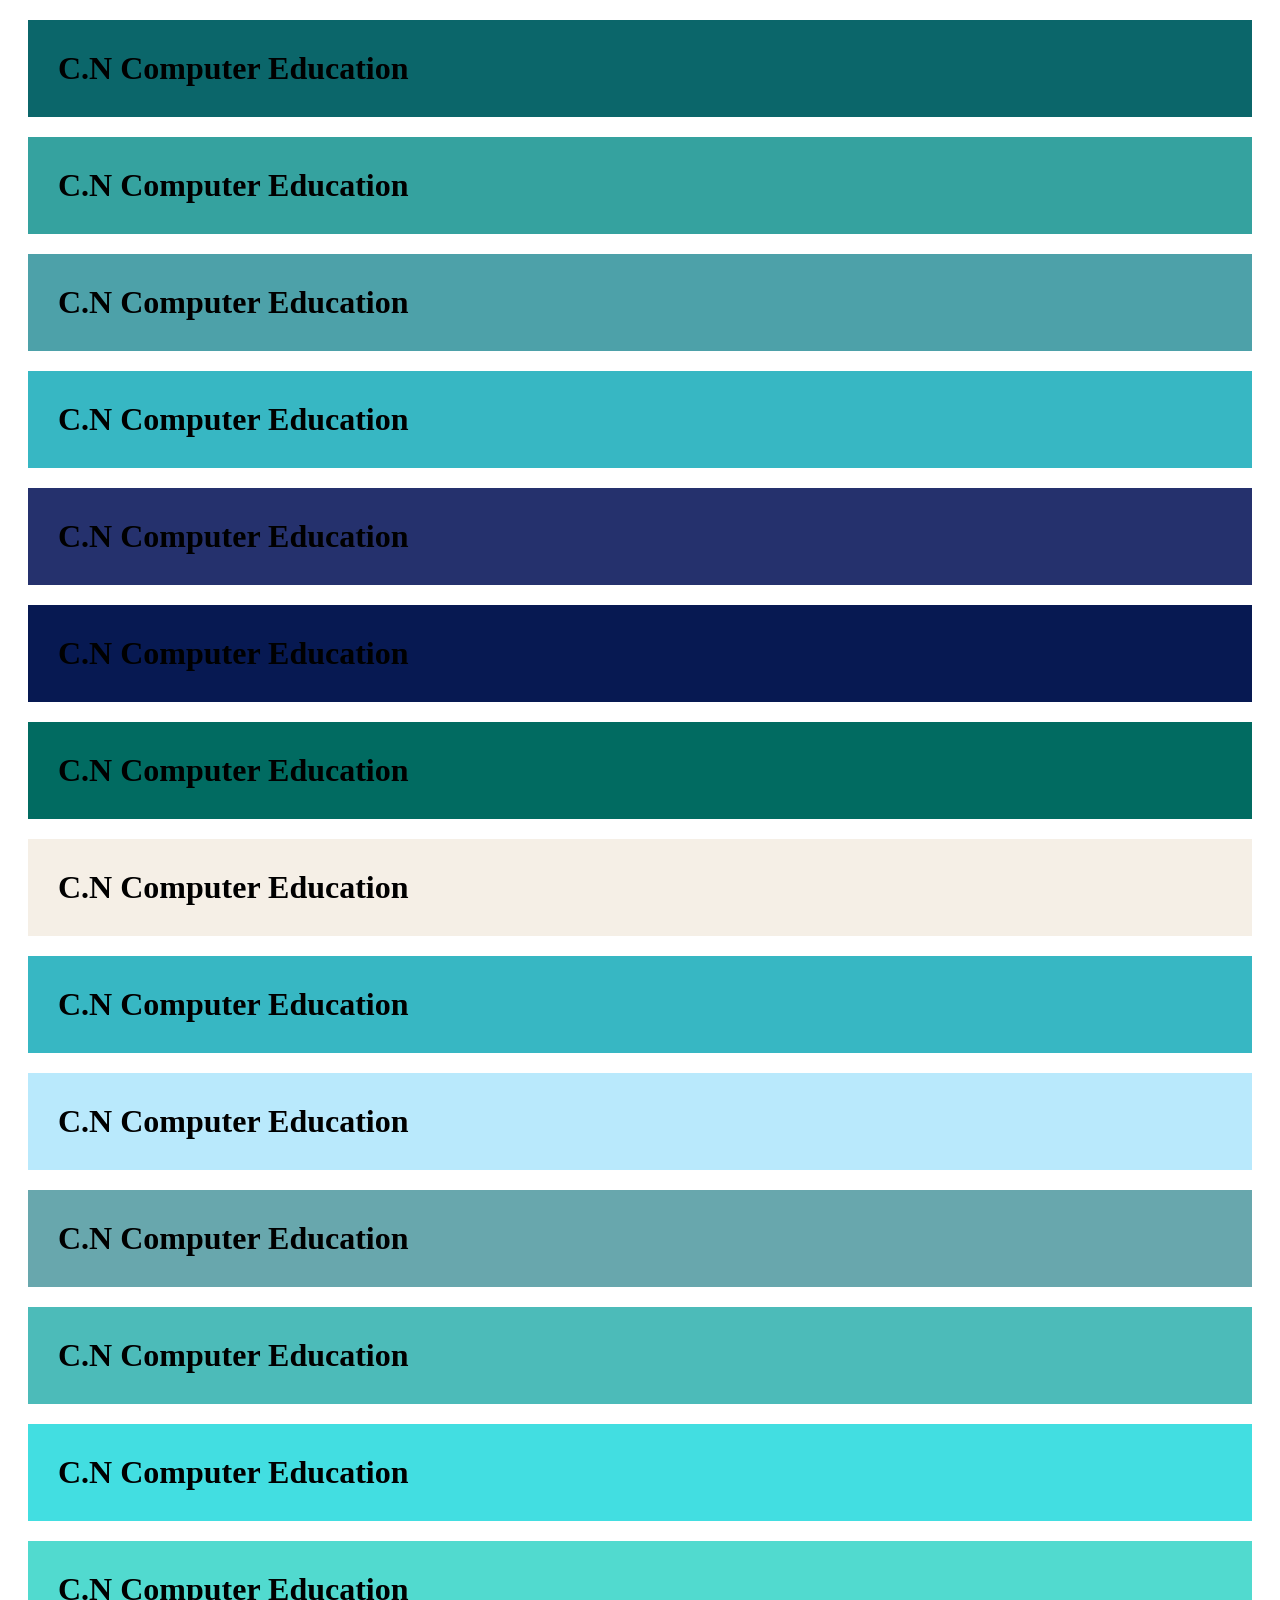
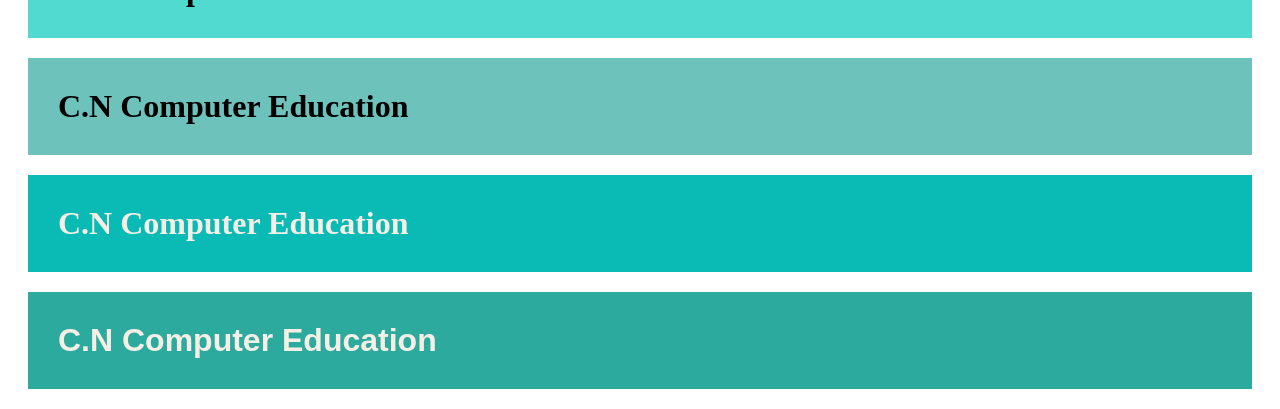
<file: color demo.html>
<!DOCTYPE html>
<html lang="en">

<head>
    <meta charset="UTF-8">
    <meta name="viewport" content="width=device-width, initial-scale=1.0">
    <title>C.N Education</title>
    <!-- <link href="https://cdn.jsdelivr.net/npm/bootstrap@5.3.3/dist/css/bootstrap.min.css" rel="stylesheet">
    <script src="https://cdn.jsdelivr.net/npm/bootstrap@5.3.3/dist/js/bootstrap.bundle.min.js"></script> -->
    <style>
        /* .d1 {
            padding: 30px;
            color: #0F1C2E;
        }

        h1 {
            padding: 15px;
            color: #0F1C2E;
            background-color: #00D4FF;


        }

        h4 {
            padding: 15px;
            background-color: #0F1C2E;
            color: #00D4FF;
        }

        button {
            background-color: #00D4FF;
            padding: 20px 30px;
            border-radius: 15px;
            border: none;
        }

        button:hover {
            background-color: #2BB8FF;
        }

        p {
            background-color: #0F1C2E;
            color: white;
        } */
        .bgcolor {
            padding: 30px;
            margin: 20px;
        }
    </style>
</head>

<body>
    <!-- <h1>C.N Computer Education</h1>
    <h2>C.N Computer Education</h2>
    <h3 style="color: #0F1C2E;">C.N Computer Education</h3>
    <h4>Computers</h4>
    <div class="d1">
        <p>Lorem ipsum dolor sit amet consectetur adipisicing elit. Molestias dolorem, assumenda mollitia dolor deserunt
            adipisci excepturi ipsum facilis aspernatur ipsa similique enim, a repellendus eveniet impedit laborum
            laboriosam harum! Voluptatum.
            Lorem ipsum dolor sit amet consectetur, adipisicing elit. Iure, ut, tempore vero officia sit eligendi
            repudiandae doloribus autem aspernatur voluptates eos dicta minus consequuntur animi sapiente deleniti
            dolorum? Placeat, neque.</p>
        <button type="button" class="btn">Button</button>
    </div> -->

    <h1 class="bgcolor" style="background-color: #0B666A;">C.N Computer Education</h1>
    <h1 class="bgcolor" style="background-color: #35A29F;">C.N Computer Education</h1>
    <h1 class="bgcolor" style="background-color: #4DA1A9;">C.N Computer Education</h1>
    <h1 class="bgcolor" style="background-color: #37B7C3;">C.N Computer Education</h1>
    <h1 class="bgcolor" style="background-color: #25316D;">C.N Computer Education</h1>
    <h1 class="bgcolor" style="background-color: #071952;">C.N Computer Education</h1>
    <h1 class="bgcolor" style="background-color: #016B61;">C.N Computer Education</h1>
    <h1 class="bgcolor" style="background-color: #F5EFE6;">C.N Computer Education</h1>
    <h1 class="bgcolor" style="background-color: #37B7C3;">C.N Computer Education</h1>
    <h1 class="bgcolor" style="background-color: #B9E9FC;">C.N Computer Education</h1>
    <h1 class="bgcolor" style="background-color: #68A7AD;">C.N Computer Education</h1>
    <h1 class="bgcolor" style="background-color: #4CBBB9;">C.N Computer Education</h1>
    <h1 class="bgcolor" style="background-color: #42DEE1;">C.N Computer Education</h1>
    <h1 class="bgcolor" style="background-color: #51DACF;">C.N Computer Education</h1>
    <h1 class="bgcolor" style="background-color: #6DC3BB;">C.N Computer Education</h1>
    <h1 class="bgcolor" style="background-color: #0ABAB5; color: #F5EFE6;">C.N Computer Education</h1>
    <h1 class="bgcolor" style="background-color: #2DAA9E; color: #F5EFE6; font-family: sans-serif;">C.N Computer
        Education
    </h1>
</body>

</html>
</file>
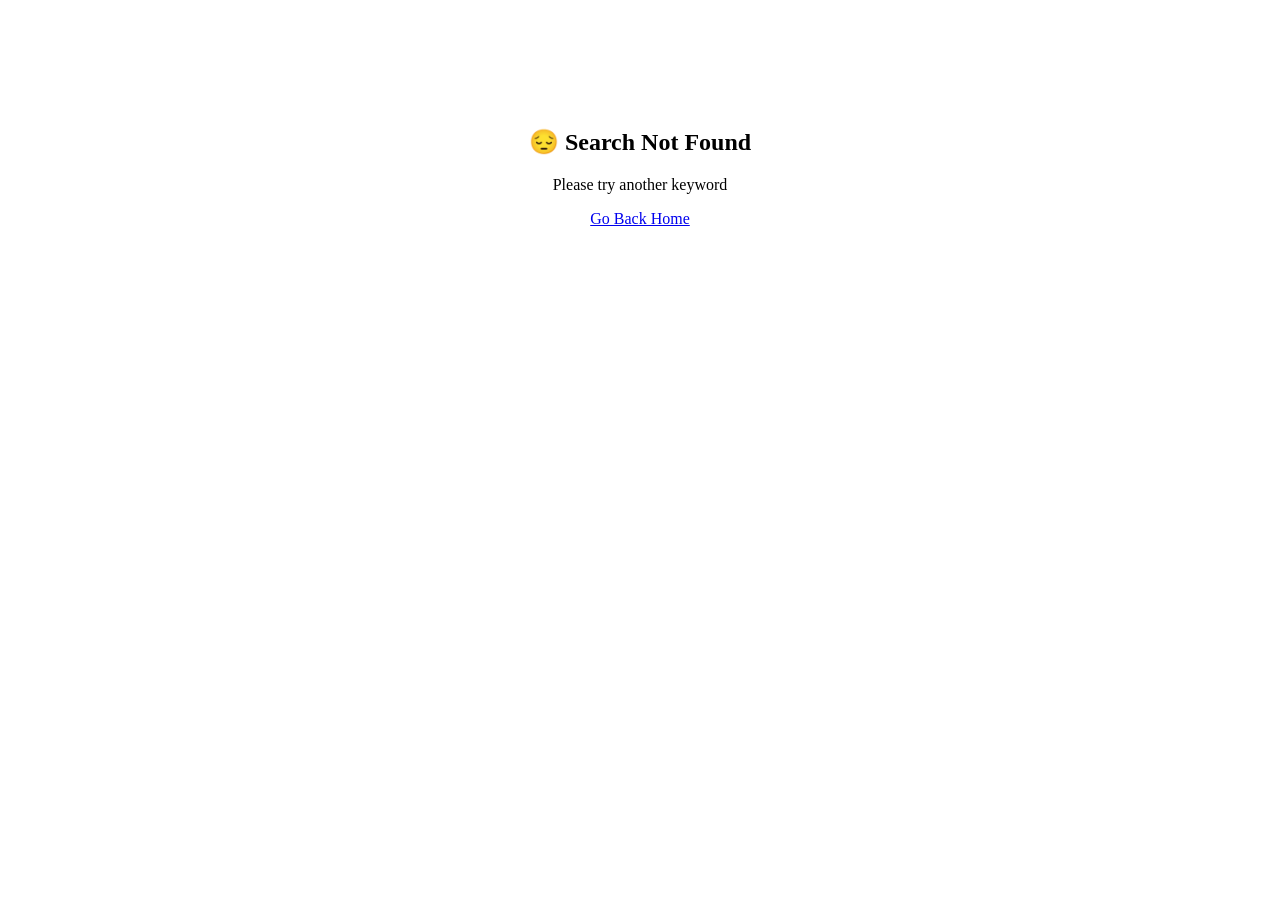
<file: search-not-found.html>
<!DOCTYPE html>
<html lang="en">

<head>
    <meta charset="UTF-8">
    <meta name="viewport" content="width=device-width, initial-scale=1.0">
    <title>Search Not Found</title>
    <link rel="icon" type="image/png" href="images/cn-logo-titlebar.png">
</head>

<body style="text-align:center; padding:100px;">
    <h2>😔 Search Not Found</h2>
    <p>Please try another keyword</p>
    <a href="index.html">Go Back Home</a>
</body>

</html>
</file>
